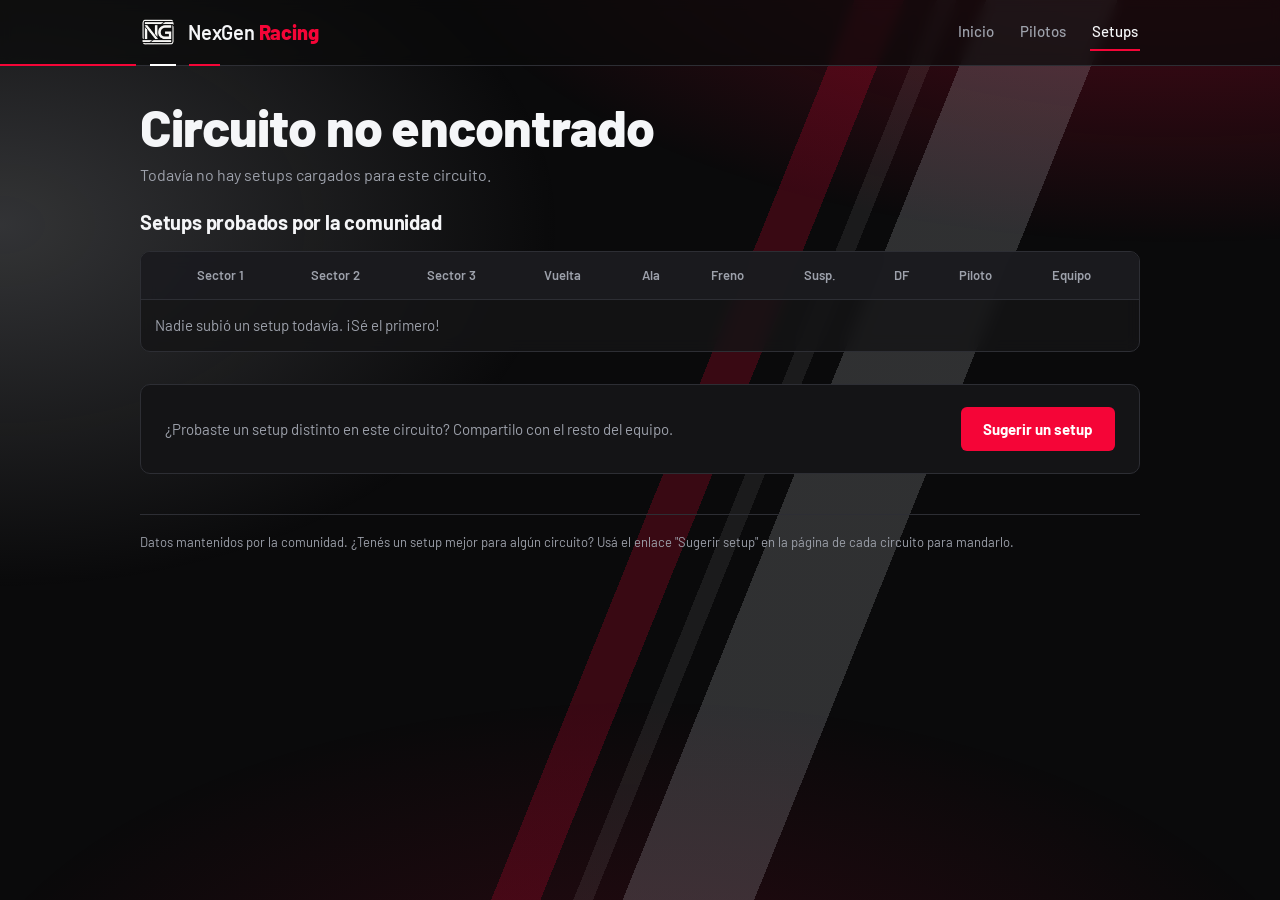
<file: circuit.html>
<!DOCTYPE html>
<html lang="es">
<head>
<meta charset="UTF-8">
<meta name="viewport" content="width=device-width, initial-scale=1.0">
<title>Setup — NexGen Racing</title>
<link rel="preconnect" href="https://fonts.googleapis.com">
<link rel="preconnect" href="https://fonts.gstatic.com" crossorigin>
<link rel="preconnect" href="https://flagcdn.com">
<link rel="icon" href="assets/teams/nexgen.png" type="image/png">
<link rel="preload" href="data/circuits.json" as="fetch" crossorigin>
<link rel="preload" href="data/setups.json" as="fetch" crossorigin>
<link rel="stylesheet" href="https://fonts.googleapis.com/css2?family=Barlow:wght@400;500;600;700;800&family=JetBrains+Mono:wght@500;700&display=swap">
<link rel="stylesheet" href="css/style.css">
</head>
<body>

<header class="topbar">
  <div class="wrap">
    <a href="index.html" class="brand"><img src="assets/teams/nexgen.png" alt=""><span>NexGen <b>Racing</b></span></a>
    <nav>
      <a href="index.html" class="nav-link">Inicio</a>
      <a href="pilotos.html" class="nav-link">Pilotos</a>
      <a href="setups.html" class="nav-link" aria-current="page">Setups</a>
    </nav>
  </div>
</header>

<div class="wrap">

  <div class="circuit-head">
    <h1 class="circuit-title" id="circuit-title">Cargando...</h1>
    <p class="hero-sub" id="circuit-sub"></p>
  </div>

  <img id="track-map" class="track-map" style="display:none" alt="Mapa del circuito" width="1200" height="675" fetchpriority="high" decoding="async">
  <div id="no-map" class="no-map" style="display:none">
    Todavía no hay un mapa cargado para este circuito.<br>
    Agregá una imagen en <code>assets/tracks/</code> con el mismo nombre que el id del circuito.
  </div>

  <p class="section-title">Setups probados por la comunidad</p>

  <div class="table-scroll">
  <table>
    <thead>
      <tr>
        <th></th>
        <th>Sector 1</th>
        <th>Sector 2</th>
        <th>Sector 3</th>
        <th>Vuelta</th>
        <th>Ala</th>
        <th>Freno</th>
        <th>Susp.</th>
        <th>DF</th>
        <th>Piloto</th>
        <th>Equipo</th>
      </tr>
    </thead>
    <tbody id="setup-rows">
      <tr><td colspan="11" style="color:var(--muted)">Cargando...</td></tr>
    </tbody>
  </table>
  </div>

  <div class="suggest-box">
    <p>¿Probaste un setup distinto en este circuito? Compartilo con el resto del equipo.</p>
    <a class="btn" id="suggest-link" href="#" target="_blank" rel="noopener">Sugerir un setup</a>
  </div>

  <footer>
    Datos mantenidos por la comunidad. ¿Tenés un setup mejor para algún circuito?
    Usá el enlace "Sugerir setup" en la página de cada circuito para mandarlo.
  </footer>

</div>

<script src="js/config.js" defer></script>
<script src="js/circuit.js" defer></script>
</body>
</html>
</file>
<file: css/style.css>
/* NexGen Setups — sistema visual único para todas las páginas.
   Paleta Audi (NexGen es filial): negro carbón, rojo Audi para lo clickeable,
   plata/platino para récords y blanco para el texto. */

:root {
  color-scheme: dark;
  --bg: #0a0a0b;
  --panel: #141416;
  --panel-2: #1c1c20;
  --line: #2d2e34;
  --glass: rgba(20, 20, 22, 0.80);
  --text: #f5f6f8;
  --muted: #9da1ab;
  --accent: #f50537;      /* rojo Audi: acciones, enlaces, hover */
  --silver: #c5c9d0;      /* plata Audi */
  --record: #eceef1;      /* platino: mejor vuelta / sector más rápido */
  --radius: 10px;
  --radius-sm: 6px;
  --font: 'Barlow', system-ui, -apple-system, 'Segoe UI', sans-serif;
  --mono: 'JetBrains Mono', ui-monospace, 'SF Mono', Consolas, monospace;
}

* { box-sizing: border-box; }
html { scroll-behavior: smooth; }

body {
  margin: 0;
  color: var(--text);
  font-family: var(--font);
  font-size: 16px;
  line-height: 1.5;
  background: var(--bg);
  min-height: 100vh;
}

/* fondo fijo: bandas de librea en diagonal + luces de color */
body::before {
  content: "";
  position: fixed; inset: 0; z-index: -1;
  pointer-events: none;
  background:
    linear-gradient(112deg,
      transparent 0 52%,
      rgba(245, 5, 55, 0.20) 52% 55%,
      transparent 55% 57%,
      rgba(255, 255, 255, 0.07) 57% 58.2%,
      transparent 58.2% 60%,
      rgba(197, 201, 208, 0.20) 60% 68%,
      transparent 68%),
    radial-gradient(1100px 520px at 92% -120px, rgba(245, 5, 55, 0.34), transparent 70%),
    radial-gradient(800px 520px at 0% 25%, rgba(197, 201, 208, 0.22), transparent 70%),
    radial-gradient(1000px 520px at 50% 118%, rgba(245, 5, 55, 0.14), transparent 70%);
}

a { color: inherit; }
:focus-visible { outline: 2px solid var(--accent); outline-offset: 3px; border-radius: 4px; }

.wrap { max-width: 1040px; margin: 0 auto; padding: 0 20px 64px; }
.mono { font-family: var(--mono); font-variant-numeric: tabular-nums; }

/* ---------- Encabezado (igual en todas las páginas) ---------- */

.topbar { position: relative; border-bottom: 1px solid var(--line); background: rgba(10, 10, 11, 0.72); backdrop-filter: blur(6px); }
.topbar::after {
  content: "";
  position: absolute; left: 0; bottom: -1px;
  width: min(220px, 40%); height: 2px;
  background: linear-gradient(90deg, var(--accent) 0 62%, transparent 62% 68%, #fff 68% 80%, transparent 80% 86%, var(--accent) 86%);
}
.topbar .wrap {
  display: flex; align-items: center; justify-content: space-between;
  gap: 16px; padding-top: 14px; padding-bottom: 14px;
}
.brand { white-space: nowrap; display: inline-flex; align-items: center; gap: 12px; text-decoration: none; font-weight: 600; font-size: 20px; letter-spacing: -0.2px; }
.brand img { display: block; height: 36px; width: auto; }
.brand b { font-weight: 800; color: var(--accent); }

nav { display: flex; gap: 22px; }
.nav-link { color: var(--muted); text-decoration: none; font-weight: 500; font-size: 15px; padding: 6px 2px; border-bottom: 2px solid transparent; }
.nav-link:hover { color: var(--text); }
.nav-link[aria-current="page"] { color: var(--text); border-bottom-color: var(--accent); }

/* ---------- Hero: mejor vuelta registrada ---------- */

.hero {
  margin: 32px 0 24px;
  padding: 26px 28px 28px;
  background: var(--panel);
  border: 1px solid var(--line);
  border-left: 4px solid var(--accent);
  border-radius: var(--radius);
  position: relative;
  overflow: hidden;
  background:
    linear-gradient(100deg, rgba(197, 201, 208, 0.12), transparent 55%),
    var(--glass);
  backdrop-filter: blur(8px);
}
/* trazo abstracto de circuito, muy tenue, a la derecha */
.hero::after {
  content: "";
  position: absolute; right: -10px; top: 50%;
  width: min(46%, 380px); aspect-ratio: 5 / 3;
  transform: translateY(-50%);
  background: url("data:image/svg+xml,%3Csvg xmlns='http://www.w3.org/2000/svg' viewBox='0 0 400 240' fill='none' stroke='%23c5c9d0' stroke-width='14' stroke-linecap='round' stroke-linejoin='round'%3E%3Cpath d='M60 170 C40 110 90 60 150 70 C200 78 210 130 260 120 C320 108 300 40 350 50 C390 58 380 130 340 160 C300 190 250 210 190 200 C130 192 80 220 60 170 Z'/%3E%3C/svg%3E") center / contain no-repeat;
  opacity: 0.13;
  pointer-events: none;
}
.hero > * { position: relative; z-index: 1; }
.hero-label { margin: 0 0 4px; color: var(--muted); font-size: 14px; font-weight: 500; }
.hero-time {
  margin: 0;
  font-family: var(--mono);
  font-weight: 700;
  font-size: clamp(44px, 11vw, 88px);
  line-height: 1.05;
  letter-spacing: -2px;
  background: linear-gradient(180deg, #ffffff 15%, #aeb3bc 100%);
  -webkit-background-clip: text;
  background-clip: text;
  color: transparent;
  filter: drop-shadow(0 0 22px rgba(197, 201, 208, 0.28));
}
.hero-sub { margin: 10px 0 0; color: var(--muted); font-size: 16px; }
.hero-sub strong { color: var(--text); font-weight: 600; }

.disclaimer {
  margin: 0 0 24px;
  padding: 14px 16px;
  background: var(--glass);
  backdrop-filter: blur(8px);
  border: 1px solid var(--line);
  border-left: 4px solid var(--accent);
  border-radius: var(--radius);
  font-size: 14px;
  color: var(--muted);
}
.disclaimer strong { color: var(--text); font-weight: 600; }

/* ---------- Tablas (misma base en índice y detalle) ---------- */

.table-scroll {
  overflow-x: auto;
  -webkit-overflow-scrolling: touch;
  background: var(--glass);
  backdrop-filter: blur(8px);
  border: 1px solid var(--line);
  border-radius: var(--radius);
}
.table-scroll table { min-width: 680px; }

table { width: 100%; border-collapse: collapse; font-size: 15px; }

thead th {
  background: rgba(28, 28, 32, 0.88);
  text-align: left;
  padding: 14px 14px;
  font-size: 13px;
  font-weight: 600;
  color: var(--muted);
  white-space: nowrap;
  border-bottom: 1px solid var(--line);
}
tbody td { padding: 14px; border-bottom: 1px solid var(--line); white-space: nowrap; }
tbody tr:last-child td { border-bottom: 0; }

tbody tr.has-data { cursor: pointer; }
#circuit-rows tr.has-data { background: linear-gradient(90deg, rgba(197, 201, 208, 0.09), transparent 50%); }
tbody tr.has-data:hover td, #circuit-rows tr.has-data:hover td { background: var(--panel-2); }
tbody tr.has-data:hover td:first-child { box-shadow: inset 3px 0 0 var(--accent); }
tbody tr.empty td { color: var(--muted); }

td.best { color: var(--record); font-weight: 700; background: rgba(197, 201, 208, 0.10); box-shadow: inset 0 -2px 0 var(--silver); }

.num-idx { font-family: var(--mono); font-size: 13px; color: var(--muted); width: 48px; }
.arrow { color: var(--accent); font-weight: 700; text-align: right; }

.fastest-badge {
  display: inline-block;
  padding: 3px 10px;
  border-radius: var(--radius-sm);
  background: linear-gradient(180deg, #f6f7f9, #b9bdc5);
  color: #111214;
  font-weight: 700;
}

/* ---------- Banderas, equipos, neumáticos ---------- */

.flag-chip { display: inline-flex; align-items: center; vertical-align: middle; margin-right: 8px; }
.flag-img { display: inline-block; border-radius: 3px; box-shadow: 0 0 0 1px var(--line); height: auto; }
.flag-fallback {
  font-family: var(--mono); font-size: 11px; color: var(--muted);
  background: var(--panel-2); border: 1px solid var(--line); border-radius: 3px; padding: 2px 5px;
}

.team-cell { display: inline-flex; align-items: center; gap: 8px; }
.team-logo { display: block; width: auto; height: auto; max-height: 34px; max-width: 72px; }
.team-fallback { font-weight: 600; }

.tyre-chip {
  display: inline-flex; align-items: center; justify-content: center;
  width: 38px; height: 38px;
  border-radius: 50%;
  background: var(--panel-2);
  border: 1px solid var(--line);
}
.tyre-img { width: 28px; height: 28px; object-fit: contain; }
.tyre-dot { width: 16px; height: 16px; border-radius: 50%; }

/* ---------- Botones y enlaces de acción ---------- */

.btn {
  display: inline-block;
  padding: 11px 22px;
  border-radius: var(--radius-sm);
  background: var(--accent);
  color: #fff;
  font-weight: 700;
  font-size: 15px;
  text-decoration: none;
  white-space: nowrap;
}
.btn:hover { background: #ff2a58; }

.suggest-inline {
  display: inline-block;
  padding: 5px 12px;
  border: 1px solid var(--accent);
  border-radius: var(--radius-sm);
  color: var(--accent);
  font-weight: 600;
  font-size: 14px;
  text-decoration: none;
}
.suggest-inline:hover { background: rgba(245, 5, 55, 0.12); }

/* ---------- Página de circuito ---------- */

.circuit-head { padding: 32px 0 20px; }
.circuit-title {
  margin: 0 0 8px;
  font-weight: 800;
  font-size: clamp(32px, 6vw, 52px);
  line-height: 1.1;
  letter-spacing: -0.8px;
}
.circuit-head .hero-sub { margin: 0; }

.track-map {
  display: block;
  width: 100%;
  height: auto;
  margin: 0 0 32px;
  background: var(--panel);
  border: 1px solid var(--line);
  border-radius: var(--radius);
}
.no-map {
  margin: 0 0 32px;
  padding: 40px 20px;
  text-align: center;
  color: var(--muted);
  font-size: 14px;
  border: 1px dashed var(--line);
  border-radius: var(--radius);
}

.section-title { margin: 0 0 14px; font-size: 20px; font-weight: 700; letter-spacing: -0.2px; }

.suggest-box {
  margin-top: 32px;
  padding: 22px 24px;
  display: flex; align-items: center; justify-content: space-between; flex-wrap: wrap; gap: 16px;
  background: var(--panel);
  border: 1px solid var(--line);
  border-radius: var(--radius);
}
.suggest-box p { margin: 0; max-width: 520px; color: var(--muted); font-size: 15px; }

/* ---------- Portada del equipo ---------- */

.home-hero {
  display: flex; align-items: center; justify-content: space-between; gap: 32px;
  padding: 56px 0 40px;
}
.home-hero-text { max-width: 620px; }
.eyebrow { display: flex; align-items: center; gap: 10px; margin: 0 0 14px; color: var(--silver); font-size: 15px; font-weight: 500; }
.eyebrow .dot { width: 8px; height: 8px; border-radius: 50%; background: var(--accent); box-shadow: 0 0 12px var(--accent); }
.home-hero h1 {
  margin: 0 0 18px;
  font-size: clamp(52px, 11vw, 112px);
  font-weight: 800;
  line-height: 0.98;
  letter-spacing: -2.5px;
}
.home-hero h1 span { color: var(--accent); }
.lead { margin: 0 0 28px; max-width: 520px; font-size: 18px; color: var(--muted); }
.actions { display: flex; flex-wrap: wrap; gap: 12px; }
.btn-ghost {
  display: inline-block; padding: 10px 22px;
  border: 1px solid var(--silver); border-radius: var(--radius-sm);
  color: var(--text); font-weight: 600; font-size: 15px; text-decoration: none;
}
.btn-ghost:hover { background: rgba(197, 201, 208, 0.12); }
.home-logo {
  width: min(34%, 300px); height: auto; flex-shrink: 0;
  filter: drop-shadow(0 0 40px rgba(197, 201, 208, 0.22));
}

.stats {
  display: grid; grid-template-columns: repeat(auto-fit, minmax(190px, 1fr));
  margin: 0 0 40px;
  background: var(--glass);
  backdrop-filter: blur(8px);
  border: 1px solid var(--line);
  border-radius: var(--radius);
}
.stats > div { padding: 22px 24px; display: flex; flex-direction: column; gap: 2px; }
.stats > div { border-left: 1px solid var(--line); }
.stats > div:first-child { border-left: 0; }
.stat-num { font-size: clamp(28px, 5vw, 44px); font-weight: 700; line-height: 1.1; color: var(--text); }
.stat-label { color: var(--muted); font-size: 14px; }

.home-section { margin: 0 0 8px; scroll-margin-top: 20px; }

/* ---------- Temporada: auto + lugares ---------- */

.season { display: grid; grid-template-columns: minmax(0, 1.7fr) minmax(0, 1fr); gap: 20px; margin: 0 0 40px; }
.season-car, .season-driver {
  background: var(--glass); backdrop-filter: blur(8px);
  border: 1px solid var(--line); border-radius: var(--radius);
}
.season-car { display: flex; flex-direction: column; min-height: 300px; padding: 22px 24px 10px; overflow: hidden; }
.season-car #season-car-slot { margin-top: auto; }
.season-car-head { display: flex; align-items: baseline; gap: 14px; flex-wrap: wrap; }
.season-car-img { display: block; width: 100%; max-height: 240px; margin: 6px auto 0; object-fit: contain; filter: drop-shadow(0 18px 24px rgba(0, 0, 0, 0.55)); }
.season-drivers { display: grid; gap: 20px; grid-auto-rows: 1fr; }
.season-driver { padding: 22px 24px; display: flex; flex-direction: column; justify-content: center; border-left: 4px solid var(--accent); }

/* ---------- Clasificaciones ---------- */

.standings-grid {
  display: grid; grid-template-columns: minmax(0, 1.25fr) minmax(0, 1fr);
  gap: 28px; align-items: stretch; margin: 0 0 8px; scroll-margin-top: 20px;
}
.standings table { min-width: 0; }
.standings thead th, .standings tbody td { padding: 10px 12px; }
.standings .team-logo { max-height: 24px; max-width: 52px; }
.standings-grid > div { display: flex; flex-direction: column; }
.standings.constructors { flex: 1; }
.standings.constructors table { height: 100%; }
.standings.constructors .team-logo { max-height: 30px; max-width: 60px; }
.th-pts, .pts { text-align: right; }
.pts { font-weight: 700; }
tr.is-nexgen { background: linear-gradient(90deg, rgba(245, 5, 55, 0.16), rgba(245, 5, 55, 0.04)); }
tr.is-nexgen td:first-child { box-shadow: inset 3px 0 0 var(--accent); }

/* ---------- Nacionalidad y bloque de pilotos en la portada ---------- */

.nat { display: inline-flex; align-items: center; color: var(--muted); font-size: 14px; }
.driver-meta { display: flex; align-items: center; flex-wrap: wrap; gap: 14px; margin: 0; }
.driver-meta .team-logo { max-height: 24px; max-width: 46px; }
.meta-sep { width: 1px; height: 18px; background: var(--line); }
.mini-driver {
  display: grid; grid-template-columns: 104px 1fr; overflow: hidden; text-decoration: none; color: inherit;
  background: var(--glass); backdrop-filter: blur(8px);
  border: 1px solid var(--line); border-left: 4px solid var(--accent); border-radius: var(--radius);
}
.mini-driver .driver-photo { min-height: 140px; }
.mini-driver:hover { background: var(--panel-2); border-color: var(--silver); }
.mini-driver-body { padding: 14px 18px; display: flex; flex-direction: column; justify-content: center; gap: 6px; min-width: 0; }
.mini-driver h3 { margin: 0; font-size: 21px; font-weight: 800; letter-spacing: -0.3px; line-height: 1.15; }
.mini-meta { color: var(--text); font-size: 15px; font-weight: 700; }

/* ---------- Pilotos ---------- */

.driver-cards { display: grid; grid-template-columns: repeat(auto-fit, minmax(340px, 1fr)); gap: 20px; margin: 0 0 36px; }
.driver-card {
  display: grid; grid-template-columns: 150px 1fr; overflow: hidden;
  background: var(--glass); backdrop-filter: blur(8px);
  border: 1px solid var(--line); border-left: 4px solid var(--accent);
  border-radius: var(--radius);
}
.driver-photo {
  position: relative; min-height: 190px;
  background: linear-gradient(165deg, rgba(245, 5, 55, 0.40), rgba(28, 28, 32, 0.92) 72%);
}
.driver-photo-img { position: absolute; inset: 0; width: 100%; height: 100%; object-fit: cover; object-position: top center; }
.photo-fallback {
  position: absolute; inset: 0; place-items: center;
  font-family: var(--mono); font-weight: 700; font-size: 38px; color: var(--silver);
}
.driver-card-body { padding: 22px 24px; min-width: 0; }
.driver-card-top { display: flex; justify-content: space-between; align-items: flex-start; gap: 16px; }
.driver-card h2 { margin: 0 0 8px; font-size: 26px; font-weight: 800; letter-spacing: -0.4px; line-height: 1.15; }
.driver-card-team { margin: 0; }
.driver-rank { text-align: right; }
.driver-rank .mono { display: block; font-size: 44px; font-weight: 700; line-height: 1; }
.driver-rank small { color: var(--muted); font-size: 14px; }
.driver-facts { display: grid; grid-template-columns: repeat(3, 1fr); gap: 12px; margin: 20px 0 0; padding-top: 16px; border-top: 1px solid var(--line); }
.driver-facts dt { color: var(--muted); font-size: 13px; }
.driver-facts dd { margin: 2px 0 0; font-size: 24px; font-weight: 700; }

.results table { min-width: 0; }
.results tbody td { white-space: nowrap; }
.race-name { font-weight: 600; }
.race-cell { display: inline-flex; align-items: center; gap: 4px; }
.race-cell > span:last-child { display: flex; flex-direction: column; line-height: 1.25; }
.race-cell small { color: var(--muted); font-weight: 500; font-size: 12px; }
.pos {
  display: inline-block; min-width: 34px; margin-right: 10px; padding: 2px 8px; text-align: center;
  border-radius: var(--radius-sm); font-family: var(--mono); font-weight: 700; font-size: 14px;
  border: 1px solid var(--line); color: var(--text);
}
.pos-1 { background: linear-gradient(180deg, #f6f7f9, #b9bdc5); color: #111214; border-color: transparent; }
.pos-2, .pos-3 { border-color: var(--silver); }
.res-pts { color: var(--muted); font-size: 14px; }
.res-dnf { color: var(--accent); font-weight: 700; }
.res-none { color: var(--muted); }
.note-small { margin: 12px 2px 0; color: var(--muted); font-size: 13px; }

@media (max-width: 900px) {
  .standings-grid, .season { grid-template-columns: 1fr; }
  .season-car { min-height: 0; }
  .season-drivers { grid-template-columns: 1fr 1fr; }
}
@media (max-width: 560px) {
  .season-drivers { grid-template-columns: 1fr; }
}

@media (max-width: 640px) {
  .home-hero { flex-direction: column-reverse; align-items: flex-start; padding-top: 28px; gap: 20px; }
  .home-logo { width: 96px; }
  .stats > div { padding: 16px 14px; }
  .driver-card { grid-template-columns: 112px 1fr; }
  .driver-card-body { padding: 16px; }
  .driver-rank .mono { font-size: 36px; }
  .brand { font-size: 17px; gap: 8px; }
  .brand img { height: 30px; }
  nav { gap: 14px; }
  .nav-link { font-size: 14px; }
  .topbar .wrap { gap: 10px; }
  .btn-ghost { width: 100%; text-align: center; }
}

/* ---------- Pie (igual en todas las páginas) ---------- */

footer {
  margin-top: 40px;
  padding-top: 18px;
  border-top: 1px solid var(--line);
  color: var(--muted);
  font-size: 13px;
}

@media (max-width: 640px) {
  .wrap { padding: 0 14px 48px; }
  .hero { margin-top: 20px; padding: 20px 18px 22px; }
  .hero-time { letter-spacing: -1px; }
  .suggest-box { flex-direction: column; align-items: flex-start; }
  .btn { width: 100%; text-align: center; }
}

@media (prefers-reduced-motion: reduce) {
  html { scroll-behavior: auto; }
}
</file>
